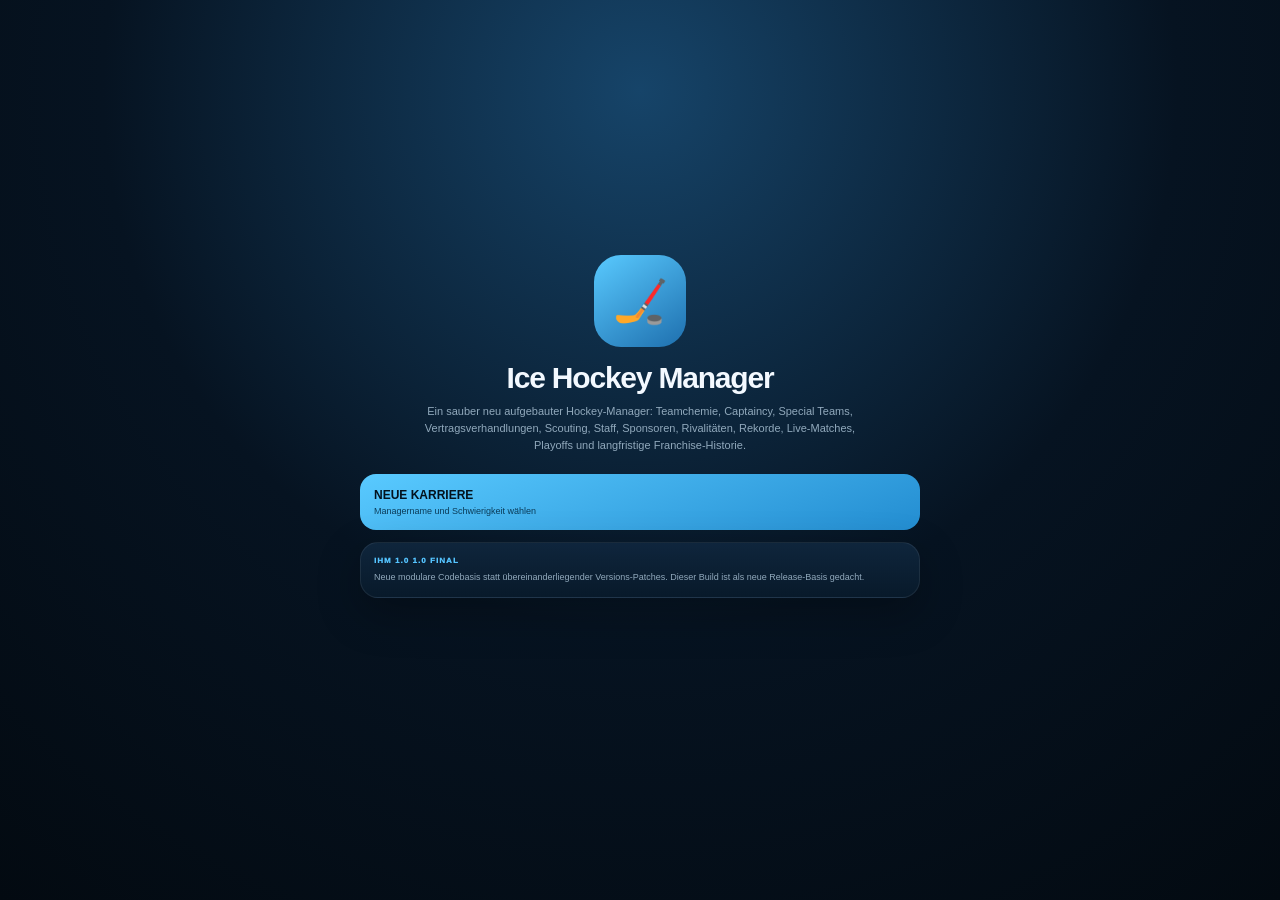
<file: index.html>
<!doctype html>
<html lang="de">
<head>
<meta charset="utf-8">
<meta name="viewport" content="width=device-width,initial-scale=1,viewport-fit=cover">
<meta name="theme-color" content="#061321">
<meta name="apple-mobile-web-app-capable" content="yes">
<meta name="apple-mobile-web-app-status-bar-style" content="black-translucent">
<meta name="apple-mobile-web-app-title" content="Ice Hockey Manager">
<meta name="description" content="Ice Hockey Manager Mobile – baue deinen Club auf, entwickle Spieler und kämpfe um die Meisterschaft.">
<link rel="manifest" href="./manifest.webmanifest">
<link rel="apple-touch-icon" href="./icon-192.png">
<link rel="stylesheet" href="./styles.css?v=1000">
<title>Ice Hockey Manager Mobile 1.0 1.0 FINAL</title>
</head>
<body>
<div id="boot" class="boot">
  <div class="boot-logo">🏒</div>
  <h1>Ice Hockey Manager</h1>
  <div class="boot-sub">1.0 REBUILD</div>
  <div class="boot-bar"><i></i></div>
</div>

<div id="start" class="start hidden"></div>

<div id="app" class="app hidden">
  <header class="topbar">
    <button class="brand" data-action="home">
      <span class="brand-logo">🏒</span>
      <span><b id="clubName">Frost City HC</b><small id="seasonLabel">Saison 2026/27</small></span>
    </button>
    <div class="top-actions">
      <button id="audioBtn" class="icon-btn" aria-label="Ton">🔇</button>
      <div class="money"><small>BUDGET</small><b id="budgetLabel">€0</b></div>
    </div>
  </header>

  <main id="screens" class="screens">
    <section id="screen-home" class="screen active"></section>
    <section id="screen-team" class="screen"></section>
    <section id="screen-match" class="screen"></section>
    <section id="screen-league" class="screen"></section>
    <section id="screen-market" class="screen"></section>
    <section id="screen-club" class="screen"></section>
  </main>

  <nav class="nav">
    <button data-screen="home" class="active"><span>⌂</span>HOME</button>
    <button data-screen="team"><span>👥</span>TEAM</button>
    <button data-screen="match"><span>🏒</span>MATCH</button>
    <button data-screen="league"><span>🏆</span>LIGA</button>
    <button data-screen="market"><span>⇄</span>MARKT</button>
    <button data-screen="club"><span>🏟️</span>CLUB</button>
  </nav>
</div>

<div id="modal" class="modal hidden"><div id="modalCard" class="modal-card"></div></div>
<div id="toast" class="toast"></div>

<script src="./data.js?v=1000"></script>
<script src="./core.js?v=1000"></script>
<script src="./engine.js?v=1000"></script>
<script src="./audio.js?v=1000"></script>
<script src="./legacy.js?v=1000"></script>
<script src="./frontoffice.js?v=1000"></script>
<script src="./prosystems.js?v=1000"></script>
<script src="./multileague.js?v=1000"></script>
<script src="./ui.js?v=1000"></script>
<script src="./release.js?v=1000"></script>
<script src="./app.js?v=1000"></script>
</body>
</html>
</file>
<file: styles.css>
:root{
  --bg:#061321;--bg2:#091a2b;--panel:#0d2338;--panel2:#0a1c2e;--line:#1f4562;
  --text:#f3f9ff;--muted:#91a9bc;--blue:#55c4ff;--blue2:#2189ce;--green:#59dfa0;
  --red:#ff7280;--amber:#ffc85b;--shadow:0 15px 44px rgba(0,0,0,.28);
  --safe-bottom:env(safe-area-inset-bottom);--safe-top:env(safe-area-inset-top)
}
*{box-sizing:border-box;-webkit-tap-highlight-color:transparent}
html,body{margin:0;min-height:100%;background:radial-gradient(circle at 50% -10%,#173f69 0,var(--bg) 42%);color:var(--text);font-family:-apple-system,BlinkMacSystemFont,"Segoe UI",Roboto,Arial,sans-serif}
button,input,select{font:inherit}button{cursor:pointer;touch-action:manipulation}
.hidden{display:none!important}.app{max-width:760px;margin:auto;min-height:100vh;padding-bottom:calc(82px + var(--safe-bottom))}
.boot{position:fixed;inset:0;z-index:9999;background:radial-gradient(circle at 50% 20%,#18466f,#061321 48%,#030a11);display:grid;place-content:center;text-align:center;transition:.25s}
.boot.hide{opacity:0;pointer-events:none}.boot-logo{width:96px;height:96px;border-radius:28px;margin:auto;display:grid;place-items:center;font-size:46px;background:linear-gradient(145deg,#5bd0ff,#1d6faa);box-shadow:0 18px 60px rgba(0,0,0,.4)}
.boot h1{font-size:27px;margin:18px 0 4px}.boot-sub{font-size:9px;color:#9db7c9;font-weight:950;letter-spacing:.18em}.boot-bar{width:190px;height:5px;margin:18px auto;background:#10283c;border-radius:99px;overflow:hidden}.boot-bar i{display:block;width:45%;height:100%;background:#58c9ff;animation:load 1s ease-in-out infinite alternate}@keyframes load{from{transform:translateX(-40%)}to{transform:translateX(170%)}}
.start{position:fixed;inset:0;z-index:900;background:radial-gradient(circle at 50% 10%,#164469,#061321 52%,#030a11);padding:calc(18px + var(--safe-top)) 16px calc(18px + var(--safe-bottom));overflow:auto}.start-inner{max-width:560px;margin:auto;min-height:92vh;display:flex;flex-direction:column;justify-content:center}.start-mark{width:92px;height:92px;border-radius:27px;margin:0 auto 14px;display:grid;place-items:center;font-size:44px;background:linear-gradient(145deg,#59caff,#1e6fae)}.start h1{text-align:center;font-size:30px;letter-spacing:-.04em;margin:0}.start .lead{text-align:center;color:var(--muted);font-size:11px;line-height:1.55;max-width:470px;margin:8px auto 20px}.start-stack{display:grid;gap:9px}.start-btn{border:1px solid rgba(94,191,244,.18);background:linear-gradient(160deg,#123b5c,#0a263d);color:#fff;border-radius:16px;padding:14px;text-align:left}.start-btn.primary{border:0;background:linear-gradient(160deg,#59caff,#238dd1);color:#03121d}.start-btn b{display:block;font-size:12px}.start-btn span{display:block;font-size:9px;color:#9eb5c6;margin-top:4px}.start-btn.primary span{color:#0b3c59}
.topbar{position:sticky;top:0;z-index:60;display:flex;justify-content:space-between;align-items:center;padding:calc(10px + var(--safe-top)) 12px 10px;background:rgba(6,19,33,.94);backdrop-filter:blur(18px);border-bottom:1px solid rgba(255,255,255,.07)}.brand{display:flex;gap:9px;align-items:center;border:0;background:transparent;color:#fff;text-align:left;padding:0}.brand-logo{width:40px;height:40px;border-radius:12px;display:grid;place-items:center;background:linear-gradient(145deg,#58c8ff,#236ea9);font-size:21px}.brand b{display:block;font-size:11px}.brand small{display:block;font-size:8px;color:var(--muted);margin-top:2px}.top-actions{display:flex;gap:8px;align-items:center}.icon-btn{width:38px;height:38px;border-radius:12px;border:1px solid rgba(255,255,255,.08);background:#0b243a;color:#fff}.money{text-align:right}.money small{display:block;font-size:7px;color:var(--muted);font-weight:900}.money b{font-size:11px;color:var(--green)}
.screens{padding:11px}.screen{display:none}.screen.active{display:block}.page-title{font-size:25px;font-weight:950;letter-spacing:-.035em;margin:6px 2px 13px}.page-sub{font-size:9px;color:var(--muted);margin-top:-8px;margin-bottom:13px;line-height:1.45}
.card{background:linear-gradient(180deg,rgba(15,38,61,.98),rgba(8,26,43,.98));border:1px solid rgba(255,255,255,.075);border-radius:18px;margin-bottom:11px;overflow:hidden;box-shadow:var(--shadow)}.card-head{display:flex;align-items:center;justify-content:space-between;gap:8px;padding:12px 13px;border-bottom:1px solid rgba(255,255,255,.065)}.card-head b{font-size:10px;text-transform:uppercase;letter-spacing:.09em}.card-body{padding:13px}.hero{background:radial-gradient(circle at 88% 0,rgba(83,196,255,.22),transparent 42%),linear-gradient(145deg,#0b2036,#113652)}.kicker{font-size:8px;color:var(--blue);font-weight:950;letter-spacing:.13em;text-transform:uppercase}.big{font-size:27px;font-weight:950;line-height:1.04;margin:5px 0}.muted{color:var(--muted)}.good{color:var(--green)}.bad{color:var(--red)}.warn{color:var(--amber)}
.grid2{display:grid;grid-template-columns:1fr 1fr;gap:9px}.grid3{display:grid;grid-template-columns:repeat(3,1fr);gap:8px}.grid4{display:grid;grid-template-columns:repeat(4,1fr);gap:7px}.stat-box{padding:10px 7px;border:1px solid rgba(255,255,255,.06);border-radius:12px;background:rgba(255,255,255,.02);text-align:center}.stat-box span{display:block;color:var(--muted);font-size:7px;font-weight:900}.stat-box b{display:block;font-size:13px;margin-top:3px}.row{display:flex;gap:8px;align-items:center;flex-wrap:wrap}.between{display:flex;justify-content:space-between;gap:10px;align-items:center}.divider{height:1px;background:rgba(255,255,255,.065);margin:11px 0}
.btn{min-height:42px;border:1px solid #28516f;background:#11314d;color:#fff;border-radius:12px;padding:10px 12px;font-size:9px;font-weight:950}.btn.primary{border:0;background:linear-gradient(#58c8ff,#238bd3);color:#03121e}.btn.green{border:0;background:linear-gradient(#60e0a4,#2caf6f);color:#03170d}.btn.red{background:#3d1e27;border-color:#713341}.btn.ghost{background:transparent}.btn:disabled{opacity:.4}.btn.wide{width:100%}
.chip{display:inline-flex;align-items:center;gap:4px;padding:5px 8px;border-radius:999px;background:#102e49;border:1px solid #28506f;font-size:8px;font-weight:950}.meter{height:6px;border-radius:99px;background:#071623;overflow:hidden}.meter i{display:block;height:100%;background:linear-gradient(90deg,#2d92d3,#5fdca3)}
.matchup{display:grid;grid-template-columns:1fr auto 1fr;gap:9px;align-items:center;margin:15px 0}.team{text-align:center;font-size:11px;font-weight:900}.badge{width:61px;height:61px;border-radius:17px;margin:0 auto 7px;display:grid;place-items:center;background:#123750;border:1px solid #295777;font-size:29px}.vs{font-size:16px;font-weight:950;color:var(--muted)}.score{font-size:50px;text-align:center;font-weight:950}.period-row{display:grid;grid-template-columns:repeat(3,1fr);gap:6px}.period-box{text-align:center;padding:8px;border-radius:10px;background:#081a2a;border:1px solid #244968;font-size:8px}.period-box b{display:block;font-size:13px;margin-top:2px}.period-box.active{border-color:#57c9ff;background:#103b5b}
.event{padding:9px 0;border-bottom:1px solid rgba(255,255,255,.06);font-size:9px;line-height:1.45}.event:last-child{border:0}.event-time{color:var(--blue);font-weight:950;margin-right:6px}.coach-grid{display:grid;grid-template-columns:repeat(3,1fr);gap:7px}.coach-btn{border:1px solid #28506f;background:#091d31;color:#c9dce8;border-radius:11px;padding:9px 5px;font-size:8px;font-weight:950}.coach-btn.active{border-color:#59c9ff;background:#124367;color:white}
.table-wrap{overflow:auto}table{width:100%;border-collapse:collapse;font-size:9px}th,td{padding:9px 6px;border-bottom:1px solid rgba(255,255,255,.06);white-space:nowrap;text-align:left}th{font-size:7px;color:#92a9bb;text-transform:uppercase}.me{background:rgba(83,196,255,.055)}.rating{display:inline-grid;place-items:center;min-width:31px;height:26px;border-radius:8px;background:#174469;color:#c8efff;font-weight:950}
.player-row,.market-row{display:grid;grid-template-columns:40px 1fr auto;gap:9px;align-items:center;padding:9px 0;border-bottom:1px solid rgba(255,255,255,.06)}.player-row:last-child,.market-row:last-child{border:0}.avatar{width:40px;height:40px;border-radius:11px;display:grid;place-items:center;background:#102e48;font-size:18px}.pname{font-size:10px;font-weight:950}.pmeta{font-size:8px;color:var(--muted);margin-top:3px}.mood{font-size:8px;font-weight:900}.line-row{display:grid;grid-template-columns:48px 1fr 1fr 1fr;gap:6px;align-items:center;padding:8px 0;border-bottom:1px solid rgba(255,255,255,.055)}.line-row.def{grid-template-columns:48px 1fr 1fr}.line-row.goalies{grid-template-columns:70px 1fr}.line-row label{font-size:8px;color:var(--muted);font-weight:950}select,input{width:100%;min-width:0;background:#081b2c;border:1px solid #28506f;color:#fff;padding:10px 8px;border-radius:10px}
.news{padding:9px 0;border-bottom:1px solid rgba(255,255,255,.06);font-size:9px;line-height:1.45}.news:last-child{border:0}.objective{padding:9px;border:1px solid rgba(255,255,255,.06);border-radius:11px;background:rgba(255,255,255,.02);margin-bottom:7px}.objective b{font-size:9px}.objective span{display:block;color:var(--muted);font-size:8px;margin-top:3px}.objective.done{border-color:rgba(89,223,160,.25)}
.facility{display:grid;grid-template-columns:44px 1fr auto;gap:9px;align-items:center;padding:10px 0;border-bottom:1px solid rgba(255,255,255,.06)}.facility:last-child{border:0}.facility-icon{width:44px;height:44px;border-radius:12px;display:grid;place-items:center;background:#102e48;font-size:20px}.facility b{font-size:10px}.facility small{display:block;color:var(--muted);font-size:8px;margin-top:3px}.price{font-size:9px;text-align:right;font-weight:950}
.nav{position:fixed;left:50%;bottom:0;transform:translateX(-50%);width:min(760px,100%);display:grid;grid-template-columns:repeat(6,1fr);z-index:70;background:rgba(6,19,33,.97);backdrop-filter:blur(18px);border-top:1px solid rgba(255,255,255,.07);padding:6px 4px calc(6px + var(--safe-bottom))}.nav button{border:0;background:transparent;color:var(--muted);font-size:7px;font-weight:950;padding:6px 2px;border-radius:10px}.nav button span{display:block;font-size:18px;margin-bottom:2px}.nav button.active{background:#102e49;color:#fff}
.modal{position:fixed;inset:0;z-index:1200;background:rgba(0,0,0,.7);display:flex;align-items:flex-end;padding:12px}.modal-card{width:min(736px,100%);max-height:88vh;overflow:auto;margin:auto;background:#0a1d30;border:1px solid #28506f;border-radius:20px;padding:14px}.modal-title{font-size:17px;font-weight:950}.modal-close{float:right}.toast{position:fixed;left:50%;bottom:calc(92px + var(--safe-bottom));z-index:700;transform:translate(-50%,12px);opacity:0;pointer-events:none;background:rgba(6,23,38,.96);border:1px solid rgba(91,198,249,.18);border-radius:999px;padding:9px 12px;font-size:8px;font-weight:950;transition:.2s}.toast.show{opacity:1;transform:translate(-50%,0)}
@media(max-width:500px){.grid3{grid-template-columns:1fr 1fr}.grid4{grid-template-columns:1fr 1fr}.line-row,.line-row.def{grid-template-columns:1fr}.line-row.goalies{grid-template-columns:1fr}.coach-grid{grid-template-columns:1fr}.screens{padding:10px}.score{font-size:46px}}

/* Production polish */
.card{transition:transform .14s ease,border-color .14s ease}
.card:active{transform:scale(.997)}
.btn,.coach-btn,.start-btn{transition:transform .1s ease,filter .1s ease}
.btn:active,.coach-btn:active,.start-btn:active{transform:scale(.98);filter:brightness(1.08)}
.stat-box b{letter-spacing:-.02em}
.hero{position:relative;overflow:hidden}
.hero:after{content:"";position:absolute;width:180px;height:180px;border-radius:50%;right:-70px;top:-100px;background:rgba(95,205,255,.08);pointer-events:none}
@media (prefers-reduced-motion:reduce){*{animation:none!important;transition:none!important}}

.chem{display:flex;align-items:center;gap:8px}.chem b{font-size:16px}.chem .meter{flex:1}
.timeline{display:grid;gap:8px}.season-snap{padding:10px;border-radius:12px;border:1px solid rgba(255,255,255,.06);background:rgba(255,255,255,.02)}
.rival{padding:9px;border-radius:11px;background:rgba(255,92,102,.055);border:1px solid rgba(255,92,102,.14)}
.contract-offer{display:grid;grid-template-columns:1fr 1fr;gap:8px}
@media(max-width:430px){.nav button{font-size:6px}.nav button span{font-size:16px}}

.premium-card{background:linear-gradient(145deg,rgba(18,52,77,.96),rgba(8,25,40,.98));border-color:rgba(91,202,255,.22);box-shadow:0 12px 40px rgba(0,0,0,.22)}
.next-match-strip{margin-top:11px;padding:10px 12px;border-radius:12px;background:rgba(0,0,0,.18);display:grid;grid-template-columns:1fr auto;gap:2px 10px}.next-match-strip span{font-size:9px;letter-spacing:.12em;color:var(--muted)}.next-match-strip small{grid-column:1/-1;color:var(--muted)}
.prospect-card{display:grid;grid-template-columns:42px 1fr auto;gap:10px;align-items:center;padding:10px 0;border-bottom:1px solid rgba(255,255,255,.06)}.prospect-main{display:grid;gap:3px}.prospect-main span,.prospect-bars small{font-size:10px;color:var(--muted)}.prospect-bars{display:flex;gap:8px}
.negotiation-box{padding:14px;border-radius:14px;background:linear-gradient(135deg,rgba(76,185,255,.1),rgba(255,255,255,.025));border:1px solid rgba(76,185,255,.16);display:flex;justify-content:space-between;align-items:center;margin:10px 0}.negotiation-box b{font-size:19px}
.trophy{display:flex;gap:10px;align-items:center;padding:9px;border-bottom:1px solid rgba(255,255,255,.05)}.trophy>span{font-size:28px}.trophy div{display:grid}.trophy small{color:var(--muted)}.empty-state{text-align:center;padding:18px;color:var(--muted);font-size:12px}

/* ===== IHM 1.0 RELEASE CANDIDATE ===== */
.rc-command{background:linear-gradient(145deg,rgba(17,54,82,.98),rgba(7,24,40,.99));border-color:rgba(89,201,255,.23)}
.rc-next{margin-top:10px;padding:10px 12px;border-radius:12px;background:rgba(0,0,0,.18);display:grid;grid-template-columns:1fr auto;gap:3px 10px}.rc-next span{font-size:7px;color:var(--muted);font-weight:950;letter-spacing:.12em}.rc-next small{grid-column:1/-1;color:var(--muted);font-size:8px}
.rc-feedrow{display:grid;grid-template-columns:30px 1fr;gap:9px;padding:9px 0;border-bottom:1px solid rgba(255,255,255,.055)}.rc-feedrow:last-child{border:0}.rc-feedrow>span{font-size:20px}.rc-feedrow div{display:grid;gap:2px}.rc-feedrow b{font-size:9px}.rc-feedrow small{font-size:8px;color:var(--muted)}
.rc-preview{background:radial-gradient(circle at 50% 0,rgba(91,202,255,.14),transparent 55%),linear-gradient(180deg,#0e2a43,#091d31)}.rc-versus{display:grid;grid-template-columns:1fr auto 1fr;align-items:center;text-align:center;gap:10px;margin-bottom:10px}.rc-versus div{display:grid;gap:4px}.rc-versus span{font-size:28px}.rc-versus b{font-size:20px}.rc-versus strong{color:var(--blue)}
.rc-stars{border-color:rgba(255,200,91,.22);background:linear-gradient(145deg,rgba(57,44,15,.35),rgba(8,25,41,.98))}.rc-star{display:grid;grid-template-columns:32px 1fr auto;align-items:center;gap:9px;padding:9px 0;border-bottom:1px solid rgba(255,255,255,.055)}.rc-star:last-child{border:0}.rc-star>span{font-size:21px}.rc-star div{display:grid}.rc-star small{font-size:8px;color:var(--muted)}.rc-star strong{font-size:17px;color:var(--amber)}
.rc-deadline{display:grid;grid-template-columns:30px 1fr auto;gap:9px;align-items:center;padding:10px;border-radius:13px;margin:8px 0 11px}.rc-deadline.open{background:rgba(89,223,160,.07);border:1px solid rgba(89,223,160,.18)}.rc-deadline.closed{background:rgba(255,114,128,.07);border:1px solid rgba(255,114,128,.18)}.rc-deadline>span{font-size:19px}.rc-deadline div{display:grid}.rc-deadline small{font-size:8px;color:var(--muted)}.rc-tools{margin:8px 0 11px}
.rc-gameday{text-align:center;padding:8px}.rc-game-title{display:grid;grid-template-columns:1fr auto 1fr;gap:8px;align-items:center;font-size:20px;margin:18px 0}.rc-game-title span{font-size:9px;color:var(--muted)}.rc-game-ratings{display:grid;grid-template-columns:1fr auto 1fr;gap:10px;align-items:center}.rc-game-ratings div{padding:12px;background:rgba(255,255,255,.03);border-radius:13px}.rc-game-ratings small{display:block;font-size:7px;color:var(--muted)}.rc-game-ratings strong{font-size:25px}.rc-edge{font-size:11px;font-weight:950;margin:12px 0 5px}
.rc-player{background:radial-gradient(circle at 90% 0,rgba(91,202,255,.15),transparent 40%)}.rc-playerhead{display:grid;grid-template-columns:60px 1fr auto;gap:11px;align-items:center;margin-bottom:12px}.rc-playeravatar{width:60px;height:60px;border-radius:17px;display:grid;place-items:center;font-size:27px;background:linear-gradient(145deg,#174a70,#0b2c46)}.rc-playername{font-size:17px;font-weight:950}.rc-ovr{font-size:34px;font-weight:950;color:var(--blue)}.rc-info{display:grid;grid-template-columns:1fr auto;gap:7px;margin:12px 0;font-size:9px}.rc-info span{color:var(--muted)}
.rc-power,.rc-calendar{display:grid;align-items:center;gap:8px;padding:9px 0;border-bottom:1px solid rgba(255,255,255,.055);font-size:9px}.rc-power{grid-template-columns:28px 1fr auto}.rc-power strong{color:var(--blue)}.rc-calendar{grid-template-columns:46px 1fr auto}.rc-calendar.current{background:rgba(85,196,255,.06);padding:8px;border-radius:9px}.rc-calendar small{color:var(--muted)}
.rc-trophyrow{display:grid;grid-template-columns:35px 1fr;gap:9px;align-items:center;padding:9px 0;border-bottom:1px solid rgba(255,255,255,.05)}.rc-trophyrow>span{font-size:25px}.rc-trophyrow div{display:grid}.rc-trophyrow small{font-size:8px;color:var(--muted)}
.rc-onboard{display:grid;grid-template-columns:35px 1fr;gap:10px;align-items:center;padding:10px 0;border-bottom:1px solid rgba(255,255,255,.055)}.rc-onboard>span{width:30px;height:30px;border-radius:10px;display:grid;place-items:center;background:#123b5b;color:var(--blue);font-weight:950}.rc-onboard div{display:grid;gap:3px}.rc-onboard small{font-size:8px;color:var(--muted)}
@media(max-width:430px){.rc-deadline{grid-template-columns:28px 1fr}.rc-deadline .btn{grid-column:1/-1}.rc-game-title{font-size:16px}.rc-playerhead{grid-template-columns:52px 1fr auto}.rc-playeravatar{width:52px;height:52px}}

.league-card{width:100%;border:1px solid rgba(255,255,255,.07);background:rgba(255,255,255,.025);color:var(--text);border-radius:13px;padding:11px 12px;margin:6px 0;display:grid;grid-template-columns:1fr auto;text-align:left;align-items:center}.league-card.active{border-color:rgba(76,190,255,.35);background:rgba(76,190,255,.07)}.league-card div{display:grid;grid-template-columns:28px 1fr;gap:2px 7px;align-items:center}.league-card div>span{grid-row:1/3;font-size:20px}.league-card b{font-size:11px}.league-card small{font-size:8px;color:var(--muted)}.league-card>strong{font-size:22px;color:var(--blue)}
.world-manager{display:grid;padding:12px;border-radius:14px;background:linear-gradient(135deg,rgba(76,190,255,.12),rgba(255,255,255,.025));border:1px solid rgba(76,190,255,.16);margin-bottom:10px}.world-manager span{font-size:8px;letter-spacing:.13em;color:var(--blue)}.world-manager b{font-size:16px;margin-top:3px}.world-manager small{color:var(--muted);font-size:9px}
.job-offer{display:grid;grid-template-columns:42px 1fr auto;gap:10px;align-items:center;padding:10px 0;border-bottom:1px solid rgba(255,255,255,.06)}.job-badge{font-size:26px}.job-offer>div:nth-child(2){display:grid}.job-offer small{font-size:8px;color:var(--muted)}.job-offer>div:last-child{display:grid;gap:5px;text-align:right}.job-offer span{font-size:8px;color:var(--muted)}

.world-cup-hero{text-align:center;padding:18px;border-radius:16px;background:radial-gradient(circle at 50% 0,rgba(255,199,74,.18),transparent 65%),rgba(255,255,255,.025);border:1px solid rgba(255,199,74,.18);display:grid;gap:4px;margin:10px 0}.world-cup-hero>span{font-size:40px}.world-cup-hero small{font-size:8px;color:var(--amber);letter-spacing:.13em}.world-cup-hero b{font-size:18px}
.cup-game{display:grid;grid-template-columns:1fr auto 1fr;gap:7px;align-items:center;padding:9px 0;border-bottom:1px solid rgba(255,255,255,.055);font-size:9px}.cup-game>b{color:var(--muted)}.cup-game>strong{grid-column:1/-1;text-align:center;color:var(--green);font-size:8px}
.career-stop{display:grid;grid-template-columns:28px 1fr;gap:9px;align-items:center;padding:10px 0;border-bottom:1px solid rgba(255,255,255,.055)}.career-stop>span{width:26px;height:26px;border-radius:50%;display:grid;place-items:center;background:rgba(76,190,255,.1);color:var(--blue);font-weight:900}.career-stop div{display:grid}.career-stop small{font-size:8px;color:var(--muted)}

/* IHM 1.0 FINAL — mobile release polish */
html{-webkit-text-size-adjust:100%;text-size-adjust:100%;overscroll-behavior:none}
body{min-height:100dvh;overscroll-behavior-y:none}
button,.btn,[role="button"]{touch-action:manipulation;-webkit-tap-highlight-color:transparent}
.btn{min-height:42px}
input,select,textarea{font-size:16px}
.modal{padding-top:max(10px,env(safe-area-inset-top));padding-bottom:max(10px,env(safe-area-inset-bottom))}
.bottom-nav,.nav{padding-bottom:max(6px,env(safe-area-inset-bottom))}
@media(max-width:390px){
 .grid4{grid-template-columns:repeat(2,minmax(0,1fr))}
 .page-title{font-size:21px}
 .card-body{padding-left:10px;padding-right:10px}
}
@media(prefers-reduced-motion:reduce){
 *,*::before,*::after{animation-duration:.01ms!important;animation-iteration-count:1!important;transition-duration:.01ms!important;scroll-behavior:auto!important}
}
</file>
